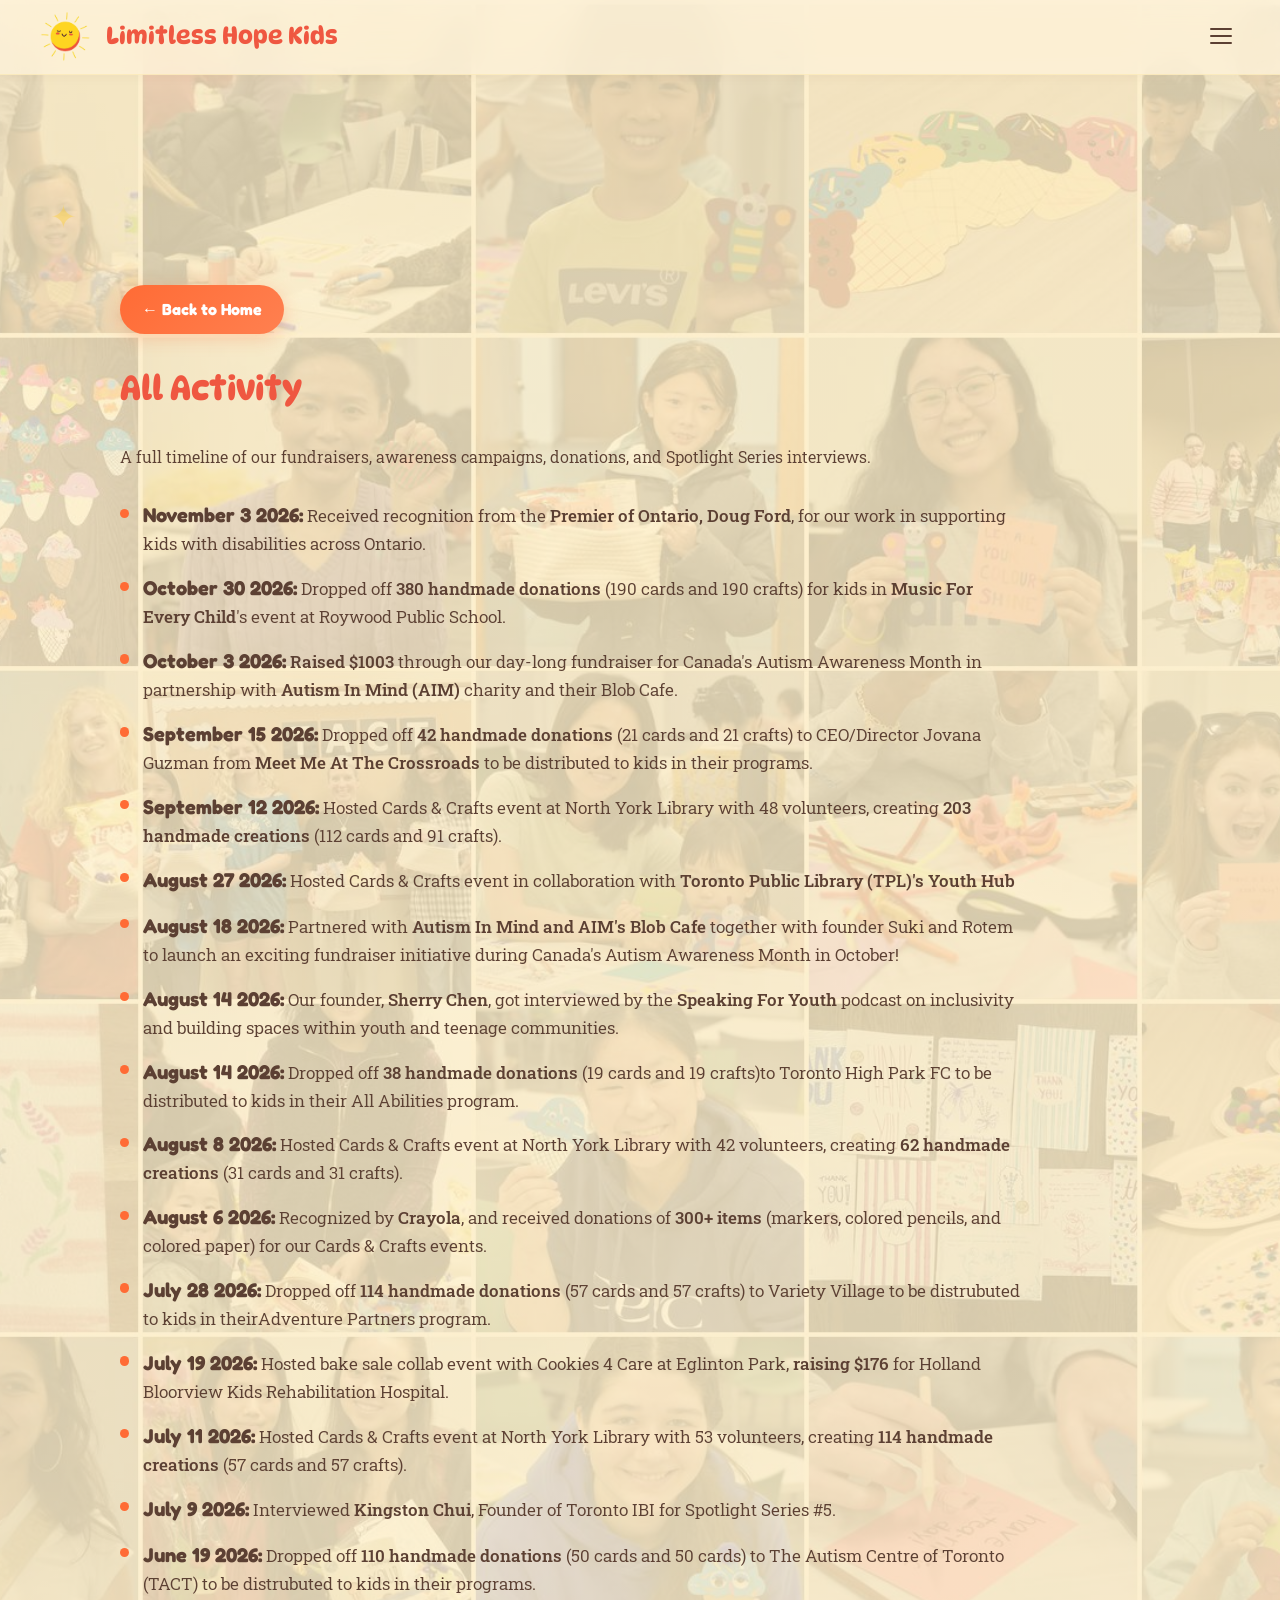
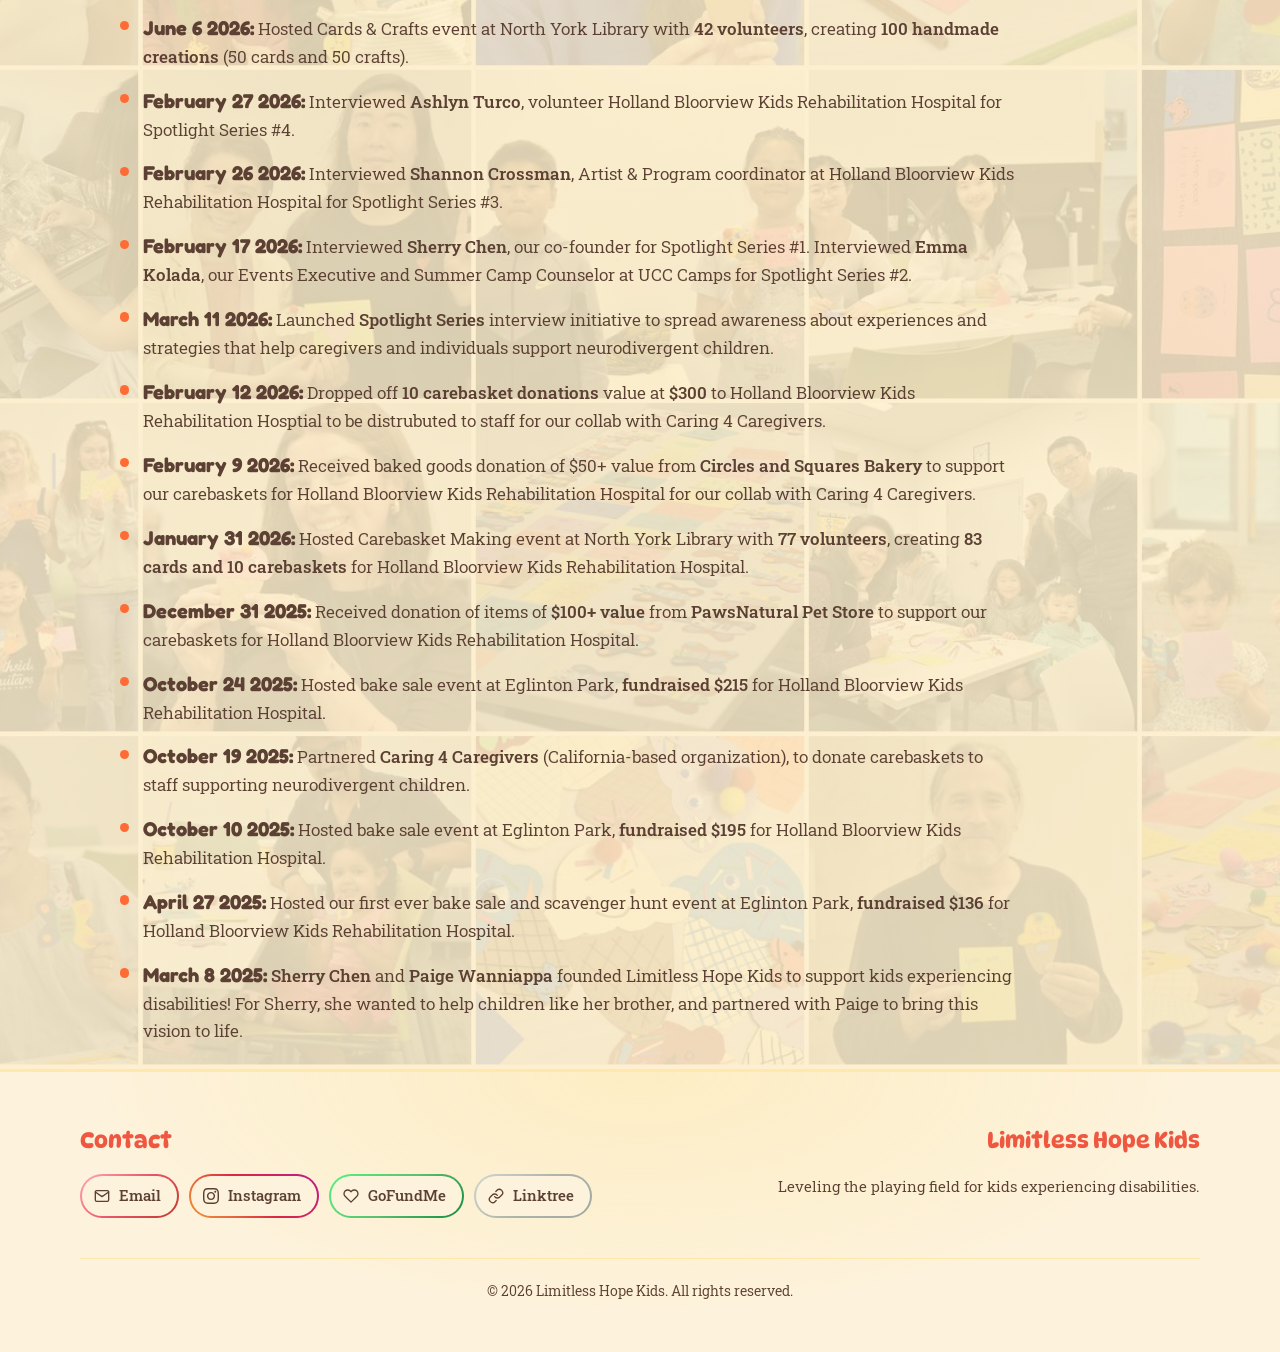
<file: events.html>
<!DOCTYPE html>
<html lang="en">

<head>
    <meta charset="UTF-8">
    <meta name="viewport" content="width=device-width, initial-scale=1.0">
    <title>All Activity | Limitless Hope Kids</title>
    <link rel="stylesheet" href="style.css">
    <link rel="icon" href="/media/favicon.png" type="image/png">
</head>

<body>
    <nav class="navbar">
        <div class="nav-container">
            <a href="index.html" class="navbar-logo">
                <img src="media/sun.png" alt="Limitless Hope Kids Logo">
                <h1 class="navbar-title">Limitless Hope Kids</h1>
            </a>
            <ul class="nav-links" id="navLinks">
                <li><a href="index.html#home">Home</a></li>
                <li><a href="index.html#gallery">Gallery</a></li>
                <li><a href="index.html#impact">Impact</a></li>
                <li><a href="index.html#events">Events</a></li>
                <li><a href="index.html#local-supporters">Partners & Supporters</a></li>
                <li><a href="index.html#team">Meet the Team</a></li>
                <li><a href="index.html#activity">Recent Activity</a></li>
                <li><a href="index.html#get-involved">Get Involved</a></li>
                <li><a href="index.html#contact">Contact</a></li>
            </ul>
            <button class="hamburger" id="hamburger" aria-label="Toggle menu" aria-expanded="false">
                <span></span>
                <span></span>
                <span></span>
            </button>
        </div>
    </nav>

    <section class="section events-section events-archive-page">
        <div class="section-deco section-deco-3">✦</div>
        <div class="section-deco section-deco-4">❋</div>
        <div class="section-deco section-deco-8">✦</div>
        <div class="container">
            <div class="section-content">
                <a href="index.html#activity" class="events-back-link">← Back to Home</a>
                <h2>All Activity</h2>
                <p>A full timeline of our fundraisers, awareness campaigns, donations, and Spotlight Series interviews.</p>
                <ul class="events-list" id="eventsListFull"></ul>
            </div>
        </div>
    </section>

    <footer id="contact" class="footer">
        <div class="footer-content">
            <div class="footer-section">
                <h3>Contact</h3>
                <div class="footer-links">
                    <a href="mailto:limitlesshopekids@gmail.com" class="footer-social-link footer-link-email">
                        <svg width="16" height="16" viewBox="0 0 24 24" fill="none" xmlns="http://www.w3.org/2000/svg" aria-hidden="true"><path d="M4 4h16c1.1 0 2 .9 2 2v12c0 1.1-.9 2-2 2H4c-1.1 0-2-.9-2-2V6c0-1.1.9-2 2-2z" stroke="currentColor" stroke-width="2" stroke-linecap="round" stroke-linejoin="round"/><polyline points="22,6 12,13 2,6" stroke="currentColor" stroke-width="2" stroke-linecap="round" stroke-linejoin="round"/></svg>
                        Email
                    </a>
                    <a href="https://www.instagram.com/limitlesshopekids/" class="footer-social-link footer-link-instagram" target="_blank" rel="noopener noreferrer">
                        <svg width="16" height="16" viewBox="0 0 24 24" fill="currentColor" xmlns="http://www.w3.org/2000/svg" aria-hidden="true"><path d="M12 2.163c3.204 0 3.584.012 4.85.07 3.252.148 4.771 1.691 4.919 4.919.058 1.265.069 1.645.069 4.849 0 3.205-.012 3.584-.069 4.849-.149 3.225-1.664 4.771-4.919 4.919-1.266.058-1.644.07-4.85.07-3.204 0-3.584-.012-4.849-.07-3.26-.149-4.771-1.699-4.919-4.92-.058-1.265-.07-1.644-.07-4.849 0-3.204.013-3.583.07-4.849.149-3.227 1.664-4.771 4.919-4.919 1.266-.057 1.645-.069 4.849-.069zm0-2.163c-3.259 0-3.667.014-4.947.072-4.358.2-6.78 2.618-6.98 6.98-.059 1.281-.073 1.689-.073 4.948 0 3.259.014 3.668.072 4.948.2 4.358 2.618 6.78 6.98 6.98 1.281.058 1.689.072 4.948.072 3.259 0 3.668-.014 4.948-.072 4.354-.2 6.782-2.618 6.979-6.98.059-1.28.073-1.689.073-4.948 0-3.259-.014-3.667-.072-4.947-.196-4.354-2.617-6.78-6.979-6.98-1.281-.059-1.69-.073-4.949-.073zm0 5.838c-3.403 0-6.162 2.759-6.162 6.162s2.759 6.163 6.162 6.163 6.162-2.759 6.162-6.163c0-3.403-2.759-6.162-6.162-6.162zm0 10.162c-2.209 0-4-1.79-4-4 0-2.209 1.791-4 4-4s4 1.791 4 4c0 2.21-1.791 4-4 4zm6.406-11.845c-.796 0-1.441.645-1.441 1.44s.645 1.44 1.441 1.44c.795 0 1.439-.645 1.439-1.44s-.644-1.44-1.439-1.44z"/></svg>
                        Instagram
                    </a>
                    <a href="https://gofund.me/d37bc5354" class="footer-social-link footer-link-gofundme" target="_blank" rel="noopener noreferrer">
                        <svg width="16" height="16" viewBox="0 0 24 24" fill="none" xmlns="http://www.w3.org/2000/svg" aria-hidden="true"><path d="M20.84 4.61a5.5 5.5 0 0 0-7.78 0L12 5.67l-1.06-1.06a5.5 5.5 0 0 0-7.78 7.78l1.06 1.06L12 21.23l7.78-7.78 1.06-1.06a5.5 5.5 0 0 0 0-7.78z" stroke="currentColor" stroke-width="2" stroke-linecap="round" stroke-linejoin="round"/></svg>
                        GoFundMe
                    </a>
                    <a href="https://linktr.ee/limitlesshopekids" class="footer-social-link footer-link-linktree" target="_blank" rel="noopener noreferrer">
                        <svg width="16" height="16" viewBox="0 0 24 24" fill="none" xmlns="http://www.w3.org/2000/svg" aria-hidden="true"><path d="M10 13a5 5 0 0 0 7.54.54l3-3a5 5 0 0 0-7.07-7.07l-1.72 1.71" stroke="currentColor" stroke-width="2" stroke-linecap="round" stroke-linejoin="round"/><path d="M14 11a5 5 0 0 0-7.54-.54l-3 3a5 5 0 0 0 7.07 7.07l1.71-1.71" stroke="currentColor" stroke-width="2" stroke-linecap="round" stroke-linejoin="round"/></svg>
                        Linktree
                    </a>
                </div>
            </div>
            <div class="footer-section footer-section-brand">
                <h3>Limitless Hope Kids</h3>
                <p>Leveling the playing field for kids experiencing disabilities.</p>
            </div>
        </div>
        <div class="footer-bottom">
            <p>&copy; 2026 Limitless Hope Kids. All rights reserved.</p>
        </div>
    </footer>

    <button class="back-to-top" id="backToTop" aria-label="Back to top">
        <svg width="20" height="20" viewBox="0 0 24 24" fill="none" xmlns="http://www.w3.org/2000/svg"><path d="M18 15l-6-6-6 6" stroke="currentColor" stroke-width="2.5" stroke-linecap="round" stroke-linejoin="round"/></svg>
    </button>

    <script src="script.js"></script>
</body>

</html>
</file>
<file: style.css>
@import url('https://fonts.googleapis.com/css2?family=Fredoka:wdth,wght@103.4,469&family=Roboto+Slab:wght@375;700&display=swap');
@import url('https://fonts.googleapis.com/css2?family=Sour+Gummy&display=swap');
@import url('https://fonts.googleapis.com/css2?family=DynaPuff:wght@400..600&display=swap');

* {
    margin: 0;
    padding: 0;
    box-sizing: border-box;
}

body {
    font-family: "Roboto Slab", serif;
    font-optical-sizing: auto;
    font-weight: 375;
    font-style: normal;
    line-height: 1.6;
    color: #5C4033;
    background-color: #F7F7E9;
}

/* Navbar */
.navbar {
    position: fixed;
    top: 0;
    width: 100%;
    background: rgba(253, 242, 219, 0.82);
    backdrop-filter: blur(16px) saturate(1.4);
    -webkit-backdrop-filter: blur(16px) saturate(1.4);
    padding: 10px 80px 16px;
    z-index: 1000;
    box-shadow: 0 1px 12px rgba(92, 64, 51, 0.05);
    border-bottom: 1px solid rgba(255, 210, 63, 0.15);
    transition: padding 0.3s ease, box-shadow 0.3s ease, background 0.3s ease;
}

.navbar.scrolled {
    padding: 6px 80px 12px;
    background: rgba(253, 242, 219, 0.96);
    box-shadow: 0 2px 24px rgba(92, 64, 51, 0.13);
}

.nav-container {
    display: flex;
    justify-content: space-between;
    align-items: center;
    max-width: 1200px;
    margin: 0 auto;
    flex-wrap: wrap;
    gap: 10px 20px;
}

.navbar-logo {
    display: flex;
    align-items: center;
    gap: 15px;
}

.navbar-logo img {
    height: 52px;
    width: auto;
}

.navbar-title {
    font-family: "DynaPuff", system-ui;
    font-optical-sizing: auto;
    font-weight: 547;
    font-style: normal;
    font-variation-settings: "wdth" 96.9;
    font-size: 1.5rem;
    color: #ef5741;
    margin: 0;
}

.nav-links {
    display: flex;
    gap: 22px;
    list-style: none;
}

.nav-links a {
    color: #5C4033;
    text-decoration: none;
    font-weight: 500;
    font-size: 0.88rem;
    white-space: nowrap;
    transition: color 0.25s ease, background 0.3s ease, box-shadow 0.3s ease, border-color 0.3s ease, transform 0.2s ease;
    padding: 8px 16px;
    border-radius: 50px;
    border: 2px solid transparent;
}

.nav-links a:hover {
    color: #FF6B35;
    background: rgba(255, 255, 255, 0.5);
}

.nav-links a.active {
    color: #c94a1f;
    background: linear-gradient(135deg, rgba(255, 255, 255, 0.72) 0%, rgba(255, 248, 235, 0.65) 50%, rgba(255, 238, 218, 0.6) 100%);
    border: 1.5px solid rgba(255, 140, 66, 0.45);
    font-weight: 700;
    letter-spacing: 0.02em;
    box-shadow: 0 2px 12px rgba(255, 107, 53, 0.12), inset 0 1px 0 rgba(255, 255, 255, 0.5);
    backdrop-filter: blur(8px);
    -webkit-backdrop-filter: blur(8px);
}

.nav-links a.active:hover {
    background: linear-gradient(135deg, rgba(255, 255, 255, 0.78) 0%, rgba(255, 245, 228, 0.7) 50%, rgba(255, 232, 210, 0.65) 100%);
    border-color: rgba(255, 120, 50, 0.5);
    box-shadow: 0 4px 16px rgba(255, 107, 53, 0.18), inset 0 1px 0 rgba(255, 255, 255, 0.55);
}

/* Hamburger menu */
.hamburger {
    display: none;
    flex-direction: column;
    justify-content: center;
    gap: 5px;
    background: none;
    border: none;
    cursor: pointer;
    padding: 8px;
    border-radius: 10px;
    transition: background 0.2s ease;
    flex-shrink: 0;
}

.hamburger:hover {
    background: rgba(255, 107, 53, 0.1);
}

.hamburger span {
    display: block;
    width: 22px;
    height: 2px;
    background: #5C4033;
    border-radius: 2px;
    transition: all 0.3s cubic-bezier(0.34, 1.4, 0.64, 1);
    transform-origin: center;
}

.hamburger.active span:nth-child(1) {
    transform: translateY(7px) rotate(45deg);
}

.hamburger.active span:nth-child(2) {
    opacity: 0;
    transform: scaleX(0);
}

.hamburger.active span:nth-child(3) {
    transform: translateY(-7px) rotate(-45deg);
}

.container {
    max-width: 1200px;
    margin: 0 auto;
    width: 100%;
    padding: 0 40px 0 80px;
}

/* Hero Section */
.hero {
    min-height: 85vh;
    display: flex;
    align-items: center;
    padding: 120px 0 40px 0;
    background:
        linear-gradient(
            105deg,
            rgba(255, 252, 245, 0.87) 0%,
            rgba(253, 248, 239, 0.74) 45%,
            rgba(255, 255, 250, 0.58) 100%
        ),
        url('media/background.png') center / cover no-repeat;
    color: #5C4033;
    position: relative;
    overflow: hidden;
}

.hero-deco {
    position: absolute;
    opacity: 0.45;
    pointer-events: none;
    z-index: 0;
    animation: deco-float 5s ease-in-out infinite;
}
.hero-deco-1 { top: 130px; right: 80px; font-size: 2.4rem; color: #FFD23F; animation-delay: 0.5s; }
.hero-deco-2 { bottom: 110px; left: 50px; font-size: 2rem; color: #FF6B35; animation-delay: 2s; }
.hero-deco-3 { top: 38%; right: 28%; font-size: 1.6rem; color: #FFD23F; animation-delay: 3.5s; }
.hero-deco-4 { top: 25%; left: 8%; font-size: 1.8rem; color: #FF6B35; animation-delay: 1.2s; opacity: 0.3; }
.hero-deco-5 { bottom: 22%; right: 15%; font-size: 1.4rem; color: #FFD23F; animation-delay: 4s; opacity: 0.35; }

.hero-container {
    display: flex;
    align-items: center;
    width: 100%;
    position: relative;
    z-index: 1;
}

.hero-content {
    text-align: left;
    max-width: 640px;
}

/* Scroll Prompt */
.scroll-prompt {
    position: absolute;
    bottom: 30px;
    left: 50%;
    transform: translateX(-50%);
    cursor: pointer;
    z-index: 10;
    display: flex;
    flex-direction: column;
    align-items: center;
    justify-content: center;
    gap: 10px;
    width: 100%;
}

.scroll-text {
    color: #FF6B35;
    font-size: 0.9rem;
    font-weight: 500;
    text-transform: uppercase;
    letter-spacing: 1px;
}

.scroll-arrow {
    width: 30px;
    height: 30px;
    border-right: 3px solid #FF6B35;
    border-bottom: 3px solid #FF6B35;
    transform: rotate(45deg);
    animation: bounce 2s infinite;
}

@keyframes bounce {

    0%,
    20%,
    50%,
    80%,
    100% {
        transform: translateY(0) rotate(45deg);
    }

    40% {
        transform: translateY(-10px) rotate(45deg);
    }

    60% {
        transform: translateY(-5px) rotate(45deg);
    }
}

.hero h1 {
    font-family: "DynaPuff", system-ui;
    font-optical-sizing: auto;
    font-weight: 547;
    font-style: normal;
    font-variation-settings: "wdth" 96.9;
    font-size: 2.8rem;
    margin-bottom: 16px;
    line-height: 1.2;
    color: #ef5741;
}

.hero p {
    font-size: 1.1rem;
    margin-bottom: 32px;
    line-height: 1.75;
    color: #5C4033;
}

.button-group {
    display: flex;
    gap: 20px;
    flex-wrap: wrap;
}

.btn {
    padding: 11px 28px;
    font-size: 0.95rem;
    font-weight: 600;
    background: linear-gradient(135deg, #FF6B35 0%, #ff8050 100%);
    color: #fff;
    border: 2px solid transparent;
    border-radius: 30px;
    cursor: pointer;
    transition: all 0.3s cubic-bezier(0.34, 1.4, 0.64, 1);
    text-decoration: none;
    display: inline-block;
    box-shadow: 0 4px 18px rgba(255, 107, 53, 0.28);
    font-family: 'Fredoka', sans-serif;
}

.btn:hover {
    transform: translateY(-4px);
    box-shadow: 0 8px 30px rgba(255, 107, 53, 0.4);
    background: linear-gradient(135deg, #ff7a4a 0%, #ff9060 100%);
}

.btn:active {
    transform: translateY(-1px);
    box-shadow: 0 3px 15px rgba(255, 107, 53, 0.3);
}

.btn svg {
    display: block;
    width: 20px;
    height: 20px;
}

.btn:has(svg:only-child) {
    padding: 14px 14px;
    display: inline-flex;
    align-items: center;
    justify-content: center;
}

.btn-carebasket {
    padding: 11px 28px;
    font-size: 0.95rem;
    font-weight: 700;
    margin-bottom: 24px;
    display: block;
    width: fit-content;
    background-color: #FFD23F;
    color: #fff;
    border: none;
    border-radius: 30px;
    box-shadow: 0 0 15px rgba(255, 210, 63, 0.6), 0 0 30px rgba(255, 107, 53, 0.5), 0 6px 20px rgba(255, 107, 53, 0.35);
    text-transform: uppercase;
    letter-spacing: 0.5px;
    position: relative;
    z-index: 1;
}

.btn-business {
    background: transparent;
    color: #FF6B35;
    border: 2px solid #FF6B35;
    box-shadow: none;
}

.btn-business:hover {
    background: #FF6B35;
    color: #fff;
    box-shadow: 0 8px 28px rgba(255, 107, 53, 0.35);
    transform: translateY(-4px);
}

.btn-donate {
    background: linear-gradient(135deg, #e05a30 0%, #FF6B35 60%, #ff8050 100%);
    box-shadow: 0 4px 20px rgba(255, 107, 53, 0.4), 0 0 0 3px rgba(255, 107, 53, 0.15);
    letter-spacing: 0.5px;
}

.btn-donate:hover {
    box-shadow: 0 10px 36px rgba(255, 107, 53, 0.55), 0 0 0 4px rgba(255, 107, 53, 0.2);
    background: linear-gradient(135deg, #d54f25 0%, #f05e28 60%, #ff7040 100%);
}



.btn-carebasket::before {
    content: '';
    position: absolute;
    top: -3px;
    left: -3px;
    right: -3px;
    bottom: -3px;
    background: linear-gradient(135deg, #FF6B35 0%, #FFD23F 100%);
    border-radius: 30px;
    z-index: -1;
}

.btn-carebasket:hover {
    transform: translateY(-5px);
    box-shadow: 0 0 20px rgba(255, 210, 63, 0.8), 0 0 40px rgba(255, 107, 53, 0.6), 0 8px 30px rgba(255, 107, 53, 0.5);
    background-color: #FFD23F;
}

.btn-carebasket:hover::before {
    background: linear-gradient(135deg, #FF6B35 0%, #FFD23F 100%);
}

.hero .btn-carebasket {
    padding: 12px 30px;
    font-size: 0.98rem;
}

/* Section Styles */
.section {
    padding: 80px 0;
    background-color: #F7F7E9;
    position: relative;
    overflow: hidden;
}

/* Floating sparkle accents for all sections */
.section-deco {
    position: absolute;
    opacity: 0.45;
    pointer-events: none;
    z-index: 0;
    animation: deco-float 5s ease-in-out infinite;
}
.section-deco-1 { top: 35px;  right: 55px;  font-size: 2.2rem; color: #FFD23F; animation-delay: 0.8s; }
.section-deco-2 { bottom: 45px; left: 45px;  font-size: 1.8rem; color: #FF6B35; animation-delay: 2.5s; }
.section-deco-3 { top: 30px;  left: 50px;   font-size: 2rem;   color: #FFD23F; animation-delay: 1s; }
.section-deco-4 { bottom: 40px; right: 60px; font-size: 1.6rem; color: #FF6B35; animation-delay: 3s; }
.section-deco-5 { top: 40px;  right: 50px;  font-size: 2.4rem; color: #FFD23F; animation-delay: 0.3s; }
.section-deco-6 { bottom: 50px; left: 60px;  font-size: 1.7rem; color: #FF6B35; animation-delay: 2.8s; }
.section-deco-7 { top: 50%; left: 30px;   font-size: 1.5rem; color: #FFD23F; animation-delay: 4s; opacity: 0.3; }
.section-deco-8 { top: 50%; right: 40px;  font-size: 1.3rem; color: #FFD23F; animation-delay: 0.5s; opacity: 0.3; }
.section-deco-9 { top: 50%; left: 40px;   font-size: 1.5rem; color: #FFD23F; animation-delay: 1.8s; opacity: 0.3; }


.section h2 {
    font-family: "DynaPuff", system-ui;
    font-optical-sizing: auto;
    font-weight: 547;
    font-style: normal;
    font-variation-settings: "wdth" 96.9;
    font-size: 2.1rem;
    margin-bottom: 24px;
    margin-top: 0;
    color: #ef5741;
    text-align: left;
}

.section-content {
    max-width: 900px;
    margin: 0;
    font-size: 1rem;
    line-height: 1.8;
    color: #5C4033;
}

/* Events Section - Instagram Feed */
.events-section {
    background:
        radial-gradient(ellipse at 80% 25%, rgba(255, 210, 63, 0.1) 0%, transparent 55%),
        radial-gradient(ellipse at 20% 80%, rgba(255, 107, 53, 0.06) 0%, transparent 50%),
        #fdf2db;
    padding: 80px 0 24px;
    position: relative;
    overflow: hidden;
}

.events-section .section-content p {
    white-space: normal;
}

.events-list {
    list-style: none;
    margin: 28px 0 0;
    padding: 0;
    display: flex;
    flex-direction: column;
    gap: 14px;
}

.events-list li {
    position: relative;
    padding-left: 1.35em;
    font-size: 1.05rem;
    line-height: 1.6;
    color: #5C4033;
}

.events-list li::before {
    content: '';
    position: absolute;
    left: 0;
    top: 0.55em;
    width: 0.55em;
    height: 0.55em;
    border-radius: 50%;
    background: #FF6B35;
}

.events-list strong {
    font-family: 'Fredoka', sans-serif;
    font-size: 1.25rem;
    font-weight: 700;
    color: #5C4033;
}

.events-list b,
.events-list .event-highlight {
    font-weight: 550;
    color: #5C4033;
}

.events-see-all {
    margin-top: 28px;
}

#activity,
.events-archive-page {
    background: #fdf2db;
}

#activity::before,
.events-archive-page::before {
    content: '';
    position: absolute;
    inset: 0;
    background:
        linear-gradient(180deg, rgba(253, 242, 219, 0.35) 0%, rgba(253, 242, 219, 0.55) 100%),
        url('media/activity-bg.jpg') center / cover no-repeat;
    opacity: 0.5;
    pointer-events: none;
    z-index: 0;
}

#activity::before {
    background-size: auto, cover;
    background-position: center;
}

#activity > *,
.events-archive-page > * {
    position: relative;
    z-index: 1;
}

.events-archive-page {
    padding-top: 160px;
    min-height: 70vh;
}

.events-back-link {
    display: inline-flex;
    align-items: center;
    gap: 6px;
    margin-top: 0;
    margin-bottom: 24px;
    padding: 10px 22px;
    font-family: 'Fredoka', sans-serif;
    font-weight: 700;
    font-size: 1rem;
    color: #fff;
    background: linear-gradient(135deg, #FF6B35 0%, #ff8050 100%);
    border-radius: 30px;
    text-decoration: none;
    box-shadow: 0 4px 18px rgba(255, 107, 53, 0.28);
    transition: transform 0.25s ease, box-shadow 0.25s ease;
}

.events-back-link:hover {
    color: #fff;
    transform: translateY(-3px);
    box-shadow: 0 6px 22px rgba(255, 107, 53, 0.4);
}

a.navbar-logo {
    text-decoration: none;
    color: inherit;
}

.events-section-feed {
    background:
        radial-gradient(ellipse at 20% 30%, rgba(255, 210, 63, 0.1) 0%, transparent 55%),
        radial-gradient(ellipse at 80% 75%, rgba(255, 107, 53, 0.06) 0%, transparent 50%),
        #F7F7E9;
}

.instagram-feed-container {
    max-width: 1600px;
    margin: 30px auto;
    padding: 20px 0 8px;
    width: 100%;
    display: flex;
    flex-direction: column;
    justify-content: center;
    align-items: center;
}

.instagram-feed-wrapper {
    width: 100%;
    max-width: 100%;
    display: flex;
    justify-content: center;
    align-items: center;
    margin: 0 auto;
}

/* Style for embedded Instagram feed iframes */
.instagram-feed-wrapper iframe {
    border-radius: 18px;
    box-shadow: 0 6px 30px rgba(92, 64, 51, 0.1);
    border: 4px solid #fff;
    width: 100% !important;
    min-height: 200px;
}

/* Local Supporters Section */
.local-supporters-section {
    background:
        radial-gradient(ellipse at 30% 20%, rgba(255, 210, 63, 0.08) 0%, transparent 50%),
        radial-gradient(ellipse at 70% 80%, rgba(255, 107, 53, 0.06) 0%, transparent 50%),
        #F7F7E9;
}

.local-supporters-section .section-content p {
    margin-bottom: 32px;
}

.local-supporters-logos {
    display: flex;
    flex-direction: column;
    gap: 32px;
    margin-top: 24px;
}

.local-supporters-row {
    display: flex;
    flex-wrap: wrap;
    justify-content: center;
    align-items: center;
    gap: 32px 48px;
}

.local-supporters-row--first {
    flex-wrap: nowrap;
}

.local-supporters-row--first .local-supporter-link {
    min-width: 0;
}

.local-supporters-row--first .local-supporter-logo {
    max-width: 100%;
}

.local-supporters-row--inline {
    flex-wrap: nowrap;
}

.local-supporters-row--inline .local-supporter-link {
    min-width: 0;
}

.local-supporters-row--inline .local-supporter-logo {
    max-width: 100%;
}

.local-supporter-link {
    display: flex;
    align-items: center;
    justify-content: center;
    text-decoration: none;
}

.local-supporter-link--white {
    padding: 16px;
    background: #fff;
}

.local-supporter-link--tight {
    padding: 6px 8px;
}

.local-supporter-logo {
    max-height: 150px;
    max-width: 360px;
    width: auto;
    height: auto;
    object-fit: contain;
}

.local-supporter-logo--smaller {
    max-height: 135px;
    max-width: 324px;
}

.local-supporter-logo--smallest {
    max-height: 95px;
    max-width: 220px;
}

.local-supporter-logo--tiny {
    max-height: 84px;
    max-width: 260px;
}

.local-supporter-logo--straightened {
    transform: rotate(13deg);
}

@media (max-width: 768px) {
    .local-supporters-logos {
        gap: 24px;
    }
    .local-supporters-row {
        gap: 24px;
    }
    .local-supporters-row--first,
    .local-supporters-row--inline {
        flex-wrap: wrap;
    }
    .local-supporter-logo {
        max-height: 110px;
        max-width: 270px;
    }
    .local-supporter-logo--smaller {
        max-height: 99px;
        max-width: 243px;
    }
    .local-supporter-logo--smallest {
        max-height: 70px;
        max-width: 165px;
    }
    .local-supporter-logo--tiny {
        max-height: 68px;
        max-width: 210px;
    }
}

/* Instagram More Button */
.instagram-more-button {
    display: flex;
    justify-content: center;
    margin-top: 24px;
    margin-bottom: 0;
}

.btn-instagram {
    text-decoration: none;
    display: inline-block;
}

/* Team Section */
.team-section {
    text-align: center;
    background:
        radial-gradient(ellipse at 25% 30%, rgba(255, 210, 63, 0.08) 0%, transparent 55%),
        radial-gradient(ellipse at 75% 70%, rgba(255, 107, 53, 0.06) 0%, transparent 50%),
        #fdf8ef;
    padding: 90px 0;
    position: relative;
    overflow: hidden;
}

.team-section .container {
    max-width: 1320px;
    margin: 0 auto;
    padding: 0 24px;
    display: flex;
    justify-content: center;
}

.team-content {
    width: 100%;
    margin: 0 auto;
    text-align: center;
}

.team-content h2 {
    text-align: center;
    margin-bottom: 16px;
    margin-top: 0;
}

.team-intro {
    font-size: 0.95rem;
    color: #5C4033;
    margin-bottom: 40px;
    max-width: 700px;
    margin-left: auto;
    margin-right: auto;
}

/* ── Cofounder Cards (side by side) ── */
.cofounders-wrapper {
    display: grid;
    grid-template-columns: repeat(2, 1fr);
    gap: 24px;
    margin: 0 auto;
    max-width: 960px;
    width: 100%;
    padding: 0 20px;
}

.cofounder-card {
    display: flex;
    align-items: center;
    gap: 20px;
    padding: 22px 24px;
    background: linear-gradient(145deg, #fff 0%, #FFF8F0 50%, #FFF5E8 100%);
    border-radius: 20px;
    box-shadow: 0 4px 24px rgba(92, 64, 51, 0.08), 0 1px 3px rgba(92, 64, 51, 0.05);
    border: 1px solid rgba(255, 210, 63, 0.18);
    text-align: left;
    transition: transform 0.3s cubic-bezier(0.34, 1.4, 0.64, 1), box-shadow 0.3s ease;
}

.cofounder-card:hover {
    transform: translateY(-4px);
    box-shadow: 0 12px 36px rgba(255, 107, 53, 0.12), 0 2px 6px rgba(92, 64, 51, 0.06);
}

.cofounder-photo {
    flex-shrink: 0;
    width: 90px;
    height: 90px;
    border-radius: 50%;
    overflow: hidden;
    padding: 2.5px;
    background: linear-gradient(135deg, #FF6B35 0%, #FFD23F 100%);
    box-shadow: 0 4px 14px rgba(255, 107, 53, 0.18);
}

.cofounder-photo img {
    width: 100%;
    height: 100%;
    object-fit: cover;
    border-radius: 50%;
    display: block;
}

.cofounder-info {
    flex: 1;
    min-width: 0;
}

.cofounder-name {
    font-family: 'Fredoka', sans-serif;
    font-size: 1.05rem;
    font-weight: 900;
    color: #5C4033;
    margin: 0 0 3px;
}

.cofounder-role {
    display: inline-block;
    font-family: 'Fredoka', sans-serif;
    font-size: 0.6rem;
    font-weight: 700;
    letter-spacing: 1.5px;
    text-transform: uppercase;
    color: #fff;
    background: linear-gradient(135deg, #FF6B35, #FFD23F);
    border-radius: 50px;
    padding: 2px 12px;
    margin-bottom: 8px;
}

.cofounder-bio {
    font-size: 0.78rem;
    color: #6b5042;
    line-height: 1.5;
    margin: 0;
}

/* ── Divider between cofounders & team ── */
.team-divider {
    display: flex;
    align-items: center;
    justify-content: center;
    gap: 16px;
    margin: 48px auto 40px;
    max-width: 300px;
}

.team-divider span {
    flex: 1;
    height: 1.5px;
    background: linear-gradient(to right, transparent, rgba(255, 107, 53, 0.3), transparent);
    border-radius: 2px;
}

.team-divider p {
    font-family: 'Fredoka', sans-serif;
    font-size: 0.85rem;
    font-weight: 600;
    color: #a07060;
    letter-spacing: 1.5px;
    text-transform: uppercase;
    margin: 0;
    white-space: nowrap;
}

/* ── Secondary Team Members ── */
.team-carousel {
    --team-visible: 4;
    --team-gap: 22px;
    position: relative;
    width: 100%;
    max-width: 1100px;
    margin: 0 auto;
}

.team-carousel-viewport {
    overflow: hidden;
    width: 100%;
}

.team-carousel-btn {
    position: absolute;
    top: 42%;
    z-index: 3;
    flex-shrink: 0;
    display: flex;
    align-items: center;
    justify-content: center;
    width: 52px;
    height: 52px;
    border: 3px solid #FFD23F;
    border-radius: 50%;
    background: linear-gradient(145deg, #ff9055 0%, #FF6B35 55%, #ff5722 100%);
    color: #fff;
    cursor: pointer;
    box-shadow: none;
    transition: transform 0.3s cubic-bezier(0.34, 1.5, 0.64, 1), background 0.3s ease, opacity 0.2s ease;
}

.team-carousel-btn svg {
    width: 22px;
    height: 22px;
}

.team-carousel-prev {
    left: 4px;
    transform: translate(-50%, -50%);
}

.team-carousel-next {
    right: 4px;
    transform: translate(50%, -50%);
}

.team-carousel-btn:hover:not(:disabled) {
    background: linear-gradient(145deg, #ff9d66 0%, #ff7847 55%, #ff6330 100%);
}

.team-carousel-prev:hover:not(:disabled) {
    transform: translate(-50%, calc(-50% - 4px)) scale(1.08) rotate(-4deg);
}

.team-carousel-next:hover:not(:disabled) {
    transform: translate(50%, calc(-50% - 4px)) scale(1.08) rotate(4deg);
}

.team-carousel-prev:active:not(:disabled) {
    transform: translate(-50%, calc(-50% + 2px)) scale(0.96);
}

.team-carousel-next:active:not(:disabled) {
    transform: translate(50%, calc(-50% + 2px)) scale(0.96);
}

.team-carousel-btn:disabled {
    opacity: 0.4;
    cursor: not-allowed;
    box-shadow: none;
    background: #f0c9b8;
    border-color: #e8b89e;
    color: #fff;
}

.team-grid-secondary {
    display: flex;
    gap: var(--team-gap);
    padding: 8px 4px 16px;
    overflow-x: auto;
    overflow-y: hidden;
    scroll-behavior: smooth;
    scroll-snap-type: x mandatory;
    -webkit-overflow-scrolling: touch;
    scrollbar-width: none;
}

.team-grid-secondary::-webkit-scrollbar {
    display: none;
}

.team-carousel .team-member-secondary-wrapper {
    opacity: 1;
    transform: none;
}

.team-member-secondary-wrapper {
    position: relative;
    flex: 0 0 calc((100% - (var(--team-visible) - 1) * var(--team-gap)) / var(--team-visible));
    width: calc((100% - (var(--team-visible) - 1) * var(--team-gap)) / var(--team-visible));
    padding: 24px 12px 20px;
    scroll-snap-align: start;
    transition: transform 0.3s cubic-bezier(0.34, 1.4, 0.64, 1);
}

.team-member-secondary-wrapper:hover {
    transform: translateY(-5px);
}

.rounded-box-secondary {
    position: absolute;
    top: 0;
    left: 0;
    right: 0;
    bottom: 0;
    background: linear-gradient(145deg, #fff 0%, #FFFEF8 100%);
    border-radius: 20px;
    z-index: 0;
    box-shadow: 0 3px 16px rgba(92, 64, 51, 0.07), 0 1px 3px rgba(92, 64, 51, 0.04);
    border: 1px solid rgba(255, 210, 63, 0.12);
    transition: box-shadow 0.3s ease;
}

.team-member-secondary-wrapper:hover .rounded-box-secondary {
    box-shadow: 0 10px 30px rgba(255, 107, 53, 0.1), 0 2px 6px rgba(92, 64, 51, 0.05);
}

.team-member-secondary {
    position: relative;
    z-index: 1;
    display: flex;
    flex-direction: column;
    align-items: center;
    text-align: center;
}

.team-image-secondary {
    width: 78px;
    height: 78px;
    border-radius: 50%;
    overflow: hidden;
    margin-bottom: 12px;
    box-shadow: 0 3px 12px rgba(255, 107, 53, 0.15);
    padding: 2.5px;
    background: linear-gradient(135deg, #FF6B35 0%, #FFD23F 100%);
}

.team-image-secondary img {
    width: 100%;
    height: 100%;
    object-fit: cover;
    border-radius: 50%;
    display: block;
}

.team-name-secondary {
    font-family: 'Fredoka', sans-serif;
    font-size: 0.85rem;
    font-weight: 700;
    color: #5C4033;
    margin-bottom: 3px;
}

.team-position-secondary {
    font-size: 0.65rem;
    font-weight: 700;
    letter-spacing: 1px;
    text-transform: uppercase;
    color: #FF6B35;
    margin-bottom: 8px;
}

.team-description-secondary {
    font-size: 0.68rem;
    color: #6b5042;
    line-height: 1.4;
    max-width: 180px;
}

/* ── Gallery Section ─────────────────────────────── */
.gallery-section {
    padding: 80px 0 70px;
    background:
        radial-gradient(ellipse at 12% 35%, rgba(255, 210, 63, 0.15) 0%, transparent 55%),
        radial-gradient(ellipse at 88% 20%, rgba(255, 107, 53, 0.1) 0%, transparent 50%),
        radial-gradient(ellipse at 50% 95%, rgba(255, 210, 63, 0.1) 0%, transparent 50%),
        #fdf2db;
    overflow: hidden;
    position: relative;
}

/* Floating sparkle accents */
.gallery-deco {
    position: absolute;
    opacity: 0.5;
    pointer-events: none;
    z-index: 0;
    animation: deco-float 5s ease-in-out infinite;
}
.gallery-deco-1 { top: 28px;  left: 50px;  font-size: 2.2rem; color: #FFD23F; animation-delay: 0s; }
.gallery-deco-2 { top: 45px;  right: 60px; font-size: 1.8rem; color: #FF6B35; animation-delay: 1.6s; }
.gallery-deco-3 { bottom: 30px; left: 80px; font-size: 2rem;   color: #FFD23F; animation-delay: 3.2s; }
.gallery-deco-4 { bottom: 40px; right: 100px; font-size: 1.5rem; color: #FF6B35; animation-delay: 0.8s; opacity: 0.35; }
.gallery-deco-5 { top: 45%; left: 35px; font-size: 1.4rem; color: #FFD23F; animation-delay: 4s; opacity: 0.3; }

@keyframes deco-float {
    0%, 100% { transform: translateY(0) rotate(0deg); }
    50%      { transform: translateY(-10px) rotate(18deg); }
}

/* Header */
.gallery-header {
    text-align: center;
    margin-bottom: 50px;
    padding: 0 40px;
    position: relative;
    z-index: 1;
}

.gallery-eyebrow {
    display: inline-block;
    font-family: 'Fredoka', sans-serif;
    font-size: 0.78rem;
    font-weight: 600;
    letter-spacing: 3.5px;
    text-transform: uppercase;
    color: #FF6B35;
    background: rgba(255, 107, 53, 0.1);
    border: 1.5px solid rgba(255, 107, 53, 0.25);
    border-radius: 50px;
    padding: 6px 22px;
    margin-bottom: 16px;
}

.gallery-title {
    font-family: "DynaPuff", system-ui;
    font-weight: 547;
    font-variation-settings: "wdth" 96.9;
    font-size: 2.2rem;
    color: #ef5741;
    margin: 0 0 8px;
    line-height: 1.15;
}

.gallery-subtitle {
    font-size: 0.92rem;
    color: #a07060;
    margin: 0 0 26px;
    font-style: italic;
    letter-spacing: 0.3px;
}

/* Sun divider line */
.gallery-divider {
    display: flex;
    align-items: center;
    justify-content: center;
    gap: 14px;
    margin: 0 auto;
    max-width: 340px;
}

.gallery-divider span {
    flex: 1;
    height: 1.5px;
    background: linear-gradient(to right, transparent, rgba(255, 107, 53, 0.35), transparent);
    border-radius: 2px;
}

.gallery-divider img {
    width: 48px;
    height: 48px;
    object-fit: contain;
    opacity: 0.9;
}

/* Stage — fade edges mask */
.gallery-stage {
    display: flex;
    flex-direction: column;
    gap: 18px;
    overflow: hidden;
    padding: 10px 0;
    -webkit-mask-image: linear-gradient(
        to right,
        transparent 0%,
        black 7%,
        black 93%,
        transparent 100%
    );
    mask-image: linear-gradient(
        to right,
        transparent 0%,
        black 7%,
        black 93%,
        transparent 100%
    );
}

.gallery-row {
    display: flex;
    gap: 18px;
    width: max-content;
    animation-play-state: paused;
}

.gallery-row-1 {
    animation: gallery-scroll-left 140s linear infinite;
}

.gallery-row-2 {
    animation: gallery-scroll-right 183s linear infinite;
}

.gallery-section.is-active .gallery-row {
    animation-play-state: running;
    will-change: transform;
}

.gallery-section.is-active .gallery-stage:hover .gallery-row {
    animation-play-state: paused;
}

@keyframes gallery-scroll-left {
    from { transform: translateX(0); }
    to   { transform: translateX(-50%); }
}

@keyframes gallery-scroll-right {
    from { transform: translateX(-50%); }
    to   { transform: translateX(0); }
}

/* Photo cards — white-framed Polaroid feel */
.gallery-photo {
    position: relative;
    flex-shrink: 0;
    aspect-ratio: 4 / 5;
    border-radius: 14px;
    overflow: hidden;
    border: 5px solid #fff;
    box-shadow: 0 4px 16px rgba(92, 64, 51, 0.12), 0 1px 3px rgba(92, 64, 51, 0.08);
    transition: transform 0.35s cubic-bezier(0.34, 1.4, 0.64, 1), box-shadow 0.35s ease;
    cursor: pointer;
    background: #fff;
}

.gallery-photo:hover {
    transform: scale(1.06) rotate(0deg) !important;
    box-shadow: 0 14px 40px rgba(255, 107, 53, 0.22), 0 4px 12px rgba(92, 64, 51, 0.1);
    z-index: 5;
    position: relative;
}

.gallery-photo img {
    display: block;
    width: 100%;
    height: 100%;
    object-fit: cover;
    object-position: center top;
    pointer-events: none;
    opacity: 0;
    transition: opacity 0.35s ease;
}

.gallery-photo.loaded img {
    opacity: 1;
}

.gallery-photo.h-short  { height: 180px; }
.gallery-photo.h-medium { height: 220px; }
.gallery-photo.h-tall   { height: 260px; }

@media (max-width: 768px), (prefers-reduced-motion: reduce) {
    .gallery-stage {
        overflow-x: auto;
        -webkit-mask-image: none;
        mask-image: none;
        -webkit-overflow-scrolling: touch;
        scrollbar-width: none;
    }

    .gallery-stage::-webkit-scrollbar {
        display: none;
    }

    .gallery-row,
    .gallery-section.is-active .gallery-row {
        animation: none;
        transform: none;
        will-change: auto;
    }
}
/* ── End Gallery Section ─────────────────────────── */

/* ── Lightbox ────────────────────────────────────── */
.lightbox {
    display: none;
    position: fixed;
    inset: 0;
    z-index: 9999;
    align-items: center;
    justify-content: center;
}

.lightbox.open {
    display: flex;
}

.lightbox-backdrop {
    position: absolute;
    inset: 0;
    background: rgba(30, 16, 10, 0.88);
    backdrop-filter: blur(6px);
    -webkit-backdrop-filter: blur(6px);
    cursor: pointer;
}

.lightbox-frame {
    position: relative;
    z-index: 1;
    display: inline-block;
    border-radius: 6px;
    border: 16px solid #fff;
    border-bottom-width: 52px;
    box-shadow: 0 12px 50px rgba(0, 0, 0, 0.5), 0 0 0 3px rgba(255,107,53,0.25);
    animation: lightbox-pop 0.25s cubic-bezier(0.34, 1.56, 0.64, 1) both;
    line-height: 0;
}

.lightbox-img {
    display: block;
    max-width: 52vw;
    max-height: 62vh;
    width: auto;
    height: auto;
    border-radius: 2px;
    object-fit: contain;
}

.lightbox-sun {
    position: absolute;
    bottom: -42px;
    right: 0px;
    width: 95px;
    height: 95px;
    object-fit: contain;
    pointer-events: none;
}

@keyframes lightbox-pop {
    from { opacity: 0; transform: scale(0.88); }
    to   { opacity: 1; transform: scale(1); }
}

.lightbox-spinner {
    display: none;
    position: relative;
    z-index: 1;
    width: 56px;
    height: 56px;
    border-radius: 50%;
    border: 5px solid rgba(255, 255, 255, 0.25);
    border-top-color: #FF6B35;
    animation: lightbox-spin 0.8s linear infinite;
}

.lightbox.loading .lightbox-spinner {
    display: block;
}

.lightbox.loading .lightbox-frame {
    display: none;
}

@keyframes lightbox-spin {
    to { transform: rotate(360deg); }
}

.lightbox-close {
    position: absolute;
    top: 20px;
    right: 24px;
    z-index: 2;
    background: rgba(255, 255, 255, 0.15);
    border: 1.5px solid rgba(255, 255, 255, 0.3);
    color: #fff;
    font-size: 1.8rem;
    line-height: 1;
    width: 44px;
    height: 44px;
    border-radius: 50%;
    cursor: pointer;
    display: flex;
    align-items: center;
    justify-content: center;
    transition: background 0.2s ease, transform 0.2s ease;
}

.lightbox-close:hover {
    background: rgba(255, 107, 53, 0.7);
    transform: scale(1.1);
}
/* ── End Lightbox ────────────────────────────────── */

/* ── End Gallery Section ─────────────────────────── */

/* Impact Section */
.impact-section {
    padding: 35px 0;
    background: linear-gradient(135deg, #FFD23F 0%, #ffca1c 50%, #FFD23F 100%);
    text-align: center;
    position: relative;
    box-shadow: 0 4px 20px rgba(255, 210, 63, 0.3);
}

.impact-section .container {
    max-width: 1200px;
    margin: 0 auto;
    padding: 0 80px;
    display: flex;
    justify-content: center;
    align-items: center;
}

.impact-row {
    display: flex;
    justify-content: center;
    align-items: center;
    width: 100%;
    gap: 60px;
    flex-wrap: wrap;
}

.impact-stat {
    text-align: center;
    flex: 0 1 auto;
}

.impact-number {
    font-family: "DynaPuff", system-ui;
    font-optical-sizing: auto;
    font-weight: 547;
    font-style: normal;
    font-variation-settings: "wdth" 96.9;
    font-size: 2rem;
    color: #FF6B35;
    margin-bottom: 4px;
    line-height: 1;
}

.impact-label {
    font-size: 0.82rem;
    color: #5C4033;
    font-weight: 500;
}

/* Get Involved Section */
.get-involved {
    padding: 80px 0;
    background:
        radial-gradient(ellipse at 20% 35%, rgba(255, 210, 63, 0.14) 0%, transparent 55%),
        radial-gradient(ellipse at 80% 65%, rgba(255, 210, 63, 0.12) 0%, transparent 50%),
        #fff8e6;
    position: relative;
    overflow: hidden;
}

.get-involved h2 {
    font-family: "DynaPuff", system-ui;
    font-optical-sizing: auto;
    font-weight: 547;
    font-style: normal;
    font-variation-settings: "wdth" 96.9;
    font-size: 2.1rem;
    margin-bottom: 24px;
    margin-top: 0;
    color: #ef5741;
    text-align: left;
}

.get-involved-content {
    max-width: 900px;
    margin: 0;
    font-size: 1rem;
    line-height: 1.8;
    color: #5C4033;
}

.get-involved .btn-carebasket {
    margin: 40px 0 30px 0;
    width: fit-content;
    text-align: center;
}

.get-involved-buttons {
    display: flex;
    gap: 20px;
    flex-wrap: wrap;
    margin-top: 30px;
}

.get-involved-buttons .btn {
    min-width: auto;
    flex: 1 1 240px;
    max-width: 100%;
    padding: 14px 32px;
    text-align: center;
    display: inline-flex;
    justify-content: center;
    align-items: center;
}

/* Footer */
.footer {
    background:
        radial-gradient(ellipse at 50% 0%, rgba(255, 210, 63, 0.15) 0%, transparent 60%),
        #fdf2db;
    color: #fdf2db;
    padding: 50px 80px;
    margin-top: 0;
    border-top: 3px solid rgba(255, 210, 63, 0.3);
}

.footer-content {
    display: flex;
    justify-content: space-between;
    align-items: flex-start;
    flex-wrap: wrap;
    gap: 40px;
}

.footer-section h3 {
    font-family: "DynaPuff", system-ui;
    font-optical-sizing: auto;
    font-weight: 547;
    font-style: normal;
    font-variation-settings: "wdth" 96.9;
    color: #ef5741;
    margin-bottom: 16px;
    font-size: 1.4rem;
}

.footer-section p,
.footer-section a {
    color: #5C4033;
    text-decoration: none;
    line-height: 1.7;
    font-size: 0.95rem;
}

.footer-section a:hover {
    color: #FFD23F;
}

.footer-bottom {
    margin-top: 40px;
    padding-top: 20px;
    border-top: 1px solid rgba(255, 210, 63, 0.3);
    text-align: center;
    color: #5C4033;
    font-size: 0.9rem;
}

/* ── Scroll-reveal animations ──────────────────── */
.reveal {
    opacity: 0;
    transform: translateY(24px);
    transition: opacity 0.65s ease, transform 0.65s cubic-bezier(0.34, 1.3, 0.64, 1);
}

.reveal.delay-1 { transition-delay: 0.1s; }
.reveal.delay-2 { transition-delay: 0.2s; }
.reveal.delay-3 { transition-delay: 0.3s; }
.reveal.delay-4 { transition-delay: 0.4s; }
.reveal.delay-5 { transition-delay: 0.5s; }

.reveal.visible {
    opacity: 1;
    transform: translateY(0);
}

/* ── Footer links wrapper ──────────────────────── */
.footer-links {
    display: flex;
    flex-direction: row;
    flex-wrap: wrap;
    gap: 10px;
    align-items: center;
    margin-top: 4px;
}

.footer-section-brand {
    text-align: right;
}

/* ── Footer social link — base ─────────────────── */
.footer-social-link {
    display: inline-flex;
    align-items: center;
    gap: 9px;
    text-decoration: none;
    font-size: 0.9rem;
    font-weight: 500;
    padding: 7px 16px 7px 12px;
    border-radius: 30px;
    border: 2px solid transparent;
    transition: all 0.25s ease;
    line-height: 1;
    width: fit-content;
}

/* ── Email (soft coral → rose) ─────────────────── */
.footer-link-email {
    color: #E8566A;
    background:
        linear-gradient(#fdf2db, #fdf2db) padding-box,
        linear-gradient(135deg, #FFAAB5, #E8566A, #C0392B) border-box;
}
.footer-section .footer-link-email:hover {
    background:
        linear-gradient(135deg, #FFAAB5, #E8566A, #C0392B) padding-box,
        linear-gradient(135deg, #FFAAB5, #E8566A, #C0392B) border-box;
    color: #fff;
    transform: translateY(-2px);
    box-shadow: 0 6px 20px rgba(232, 86, 106, 0.38);
}

/* ── Instagram (gradient) ──────────────────────── */
.footer-link-instagram {
    color: #C13584;
    background:
        linear-gradient(#fdf2db, #fdf2db) padding-box,
        linear-gradient(45deg, #f09433, #e6683c, #dc2743, #cc2366, #bc1888) border-box;
}
.footer-section .footer-link-instagram:hover {
    background:
        linear-gradient(45deg, #f09433, #e6683c, #dc2743, #cc2366, #bc1888) padding-box,
        linear-gradient(45deg, #f09433, #e6683c, #dc2743, #cc2366, #bc1888) border-box;
    color: #fff;
    transform: translateY(-2px);
    box-shadow: 0 6px 20px rgba(193, 53, 132, 0.38);
}

/* ── GoFundMe (lime → forest) ──────────────────── */
.footer-link-gofundme {
    color: #3A7D50;
    background:
        linear-gradient(#fdf2db, #fdf2db) padding-box,
        linear-gradient(135deg, #51f67d, #5DBF72, #148c3e) border-box;
}
.footer-section .footer-link-gofundme:hover {
    background:
        linear-gradient(135deg, #51f67d, #5DBF72, #148c3e) padding-box,
        linear-gradient(135deg, #51f67d, #5DBF72, #148c3e) border-box;
    color: #fff;
    transform: translateY(-2px);
    box-shadow: 0 6px 20px rgba(93, 191, 114, 0.4);
}

/* ── Linktree (lime green) ─────────────────────── */
.footer-link-linktree {
    color: #efefef;
    background:
        linear-gradient(#fdf2db, #fdf2db) padding-box,
        linear-gradient(135deg, #d0d6cd, #aeb5ab, rgb(159, 167, 160)) border-box;
}
.footer-section .footer-link-linktree:hover {
    background:
        linear-gradient(135deg,#d0d6cd, #aeb5ab, rgb(159, 167, 160)) padding-box,
        linear-gradient(135deg, #d0d6cd, #aeb5ab, rgb(159, 167, 160)) border-box;
    color: #fff;
    transform: translateY(-2px);
    box-shadow: 0 6px 20px rgba(255, 255, 255, 0.4);
}

/* ── Back to top ───────────────────────────────── */
.back-to-top {
    position: fixed;
    bottom: 32px;
    right: 32px;
    width: 48px;
    height: 48px;
    border-radius: 50%;
    background: linear-gradient(135deg, #FF6B35, #FFD23F);
    color: #fff;
    border: none;
    cursor: pointer;
    box-shadow: 0 4px 18px rgba(255, 107, 53, 0.4);
    z-index: 998;
    opacity: 0;
    transform: translateY(16px) scale(0.9);
    transition: opacity 0.3s ease, transform 0.3s ease, box-shadow 0.3s ease;
    display: flex;
    align-items: center;
    justify-content: center;
    pointer-events: none;
}

.back-to-top.visible {
    opacity: 1;
    transform: translateY(0) scale(1);
    pointer-events: auto;
}

.back-to-top:hover {
    box-shadow: 0 8px 28px rgba(255, 107, 53, 0.55);
    transform: translateY(-3px) scale(1.05);
}

/* Smooth scroll behavior */
html {
    scroll-behavior: smooth;
}

/* Switch to the side menu once labels like "Partners & Supporters" would wrap */
@media (max-width: 1340px) {
    .navbar {
        padding: 10px 20px 12px;
    }

    .navbar.scrolled {
        padding: 6px 20px 10px;
    }

    .nav-container {
        flex-direction: row;
        align-items: center;
        justify-content: space-between;
        flex-wrap: nowrap;
        gap: 0;
    }

    .hamburger {
        display: flex;
    }

    .nav-links {
        display: none;
        position: absolute;
        top: 100%;
        left: 0;
        right: 0;
        background: rgba(253, 242, 219, 0.98);
        backdrop-filter: blur(20px);
        -webkit-backdrop-filter: blur(20px);
        flex-direction: column;
        gap: 4px;
        padding: 12px 20px 36px;
        border-bottom: 1px solid rgba(255, 210, 63, 0.25);
        box-shadow: 0 8px 24px rgba(92, 64, 51, 0.1);
        z-index: 999;
    }

    .nav-links.open {
        display: flex;
    }

    .nav-links a {
        font-size: 0.95rem;
        padding: 10px 16px;
        border-radius: 12px;
    }
}

/* Responsive Design */
@media (max-width: 768px) {
    #activity::before {
        background-size: auto, cover;
        background-position: center, center;
    }

    .events-archive-page::before {
        background-size: auto, 250% auto;
        background-repeat: no-repeat, repeat-y;
        background-position: center, top center;
    }

    .container {
        padding: 0 20px 0 30px;
    }

    .hero {
        padding-top: 150px;
    }

    .hero-container {
        flex-direction: column;
    }

    .hero h1 {
        font-size: 2.5rem;
    }

    .hero p {
        font-size: 1.1rem;
    }

    .button-group {
        flex-direction: column;
    }

    .btn {
        width: 100%;
        text-align: center;
        padding: 14px 35px;
    }

    .btn-carebasket {
        width: 100%;
        font-size: 1.1rem;
        padding: 14px 35px;
        margin-bottom: 25px;
    }

    .section h2,
    .get-involved h2 {
        font-size: 2rem;
    }

    .cofounders-wrapper {
        grid-template-columns: 1fr;
        max-width: 420px;
        padding: 0;
    }

    .cofounder-card {
        padding: 20px 18px;
        gap: 16px;
    }

    .cofounder-photo {
        width: 80px;
        height: 80px;
    }

    .team-carousel {
        --team-visible: 2;
        --team-gap: 16px;
    }

    .team-carousel-prev {
        left: 2px;
    }

    .team-carousel-next {
        right: 2px;
    }

    .team-carousel-btn {
        width: 46px;
        height: 46px;
        border-width: 2.5px;
    }

    .team-carousel-btn svg {
        width: 20px;
        height: 20px;
    }

    .team-grid-secondary {
        padding: 8px 2px 14px;
    }

    .team-member-secondary-wrapper {
        padding: 20px 10px 16px;
    }

    .team-image-secondary {
        width: 80px;
        height: 80px;
    }

    .gallery-section {
        padding: 50px 0 40px;
    }

    .gallery-title {
        font-size: 2.1rem;
    }

    .gallery-subtitle {
        font-size: 0.9rem;
    }

    .gallery-deco-1 { left: 16px; }
    .gallery-deco-2 { right: 16px; }
    .gallery-deco-3 { left: 24px; }

    .gallery-photo.h-short  { height: 140px; }
    .gallery-photo.h-medium { height: 170px; }
    .gallery-photo.h-tall   { height: 200px; }

    .gallery-stage {
        gap: 12px;
    }

    .gallery-row {
        gap: 12px;
    }

    .impact-section {
        padding: 25px 0;
    }

    .impact-section .container {
        padding: 0 20px;
    }

    .impact-row {
        flex-wrap: wrap;
        gap: 30px;
    }

    .impact-number {
        font-size: 2rem;
    }

    .impact-label {
        font-size: 0.85rem;
    }

    .section-deco { font-size: 1.3rem !important; }
    .hero-deco { font-size: 1.4rem !important; }
    .gallery-deco { font-size: 1.3rem !important; }

    .footer {
        padding: 40px 20px;
    }

    .footer-content {
        flex-direction: column;
        gap: 30px;
    }

    .footer-section-brand {
        text-align: left;
    }

    .footer-links {
        flex-direction: column;
        align-items: flex-start;
    }

    .events-section .section-content p {
        white-space: normal;
    }

    .instagram-feed-container {
        margin-top: 20px;
        padding: 15px 0;
    }

    .instagram-feed-wrapper {
        width: 100%;
        max-width: 100%;
    }
}

@media (max-width: 480px) {
    .navbar {
        padding: 10px 16px 12px;
    }

    .navbar.scrolled {
        padding: 6px 16px 10px;
    }

    .back-to-top {
        bottom: 20px;
        right: 20px;
        width: 42px;
        height: 42px;
    }

    .navbar-logo img {
        height: 50px;
    }

    .navbar-title {
        font-size: 1.4rem;
    }

    .hero {
        padding-top: 170px;
    }

    .hero-container {
        gap: 28px;
    }

    .hero h1 {
        font-size: 2.1rem;
    }

    .hero p {
        font-size: 1rem;
        line-height: 1.6;
    }

    .btn-carebasket {
        font-size: 1rem;
        padding: 12px 30px;
        margin-bottom: 20px;
    }

    .impact-row {
        display: grid;
        grid-template-columns: max-content max-content;
        justify-content: center;
        justify-items: start;
        column-gap: 40px;
        row-gap: 22px;
    }

    .impact-stat {
        text-align: left;
    }

    .team-carousel {
        --team-visible: 1;
        --team-gap: 12px;
    }

    .team-carousel-btn {
        width: 42px;
        height: 42px;
    }

    .team-carousel-btn svg {
        width: 18px;
        height: 18px;
    }

    .get-involved-buttons .btn {
        width: 100%;
    }
}
</file>
